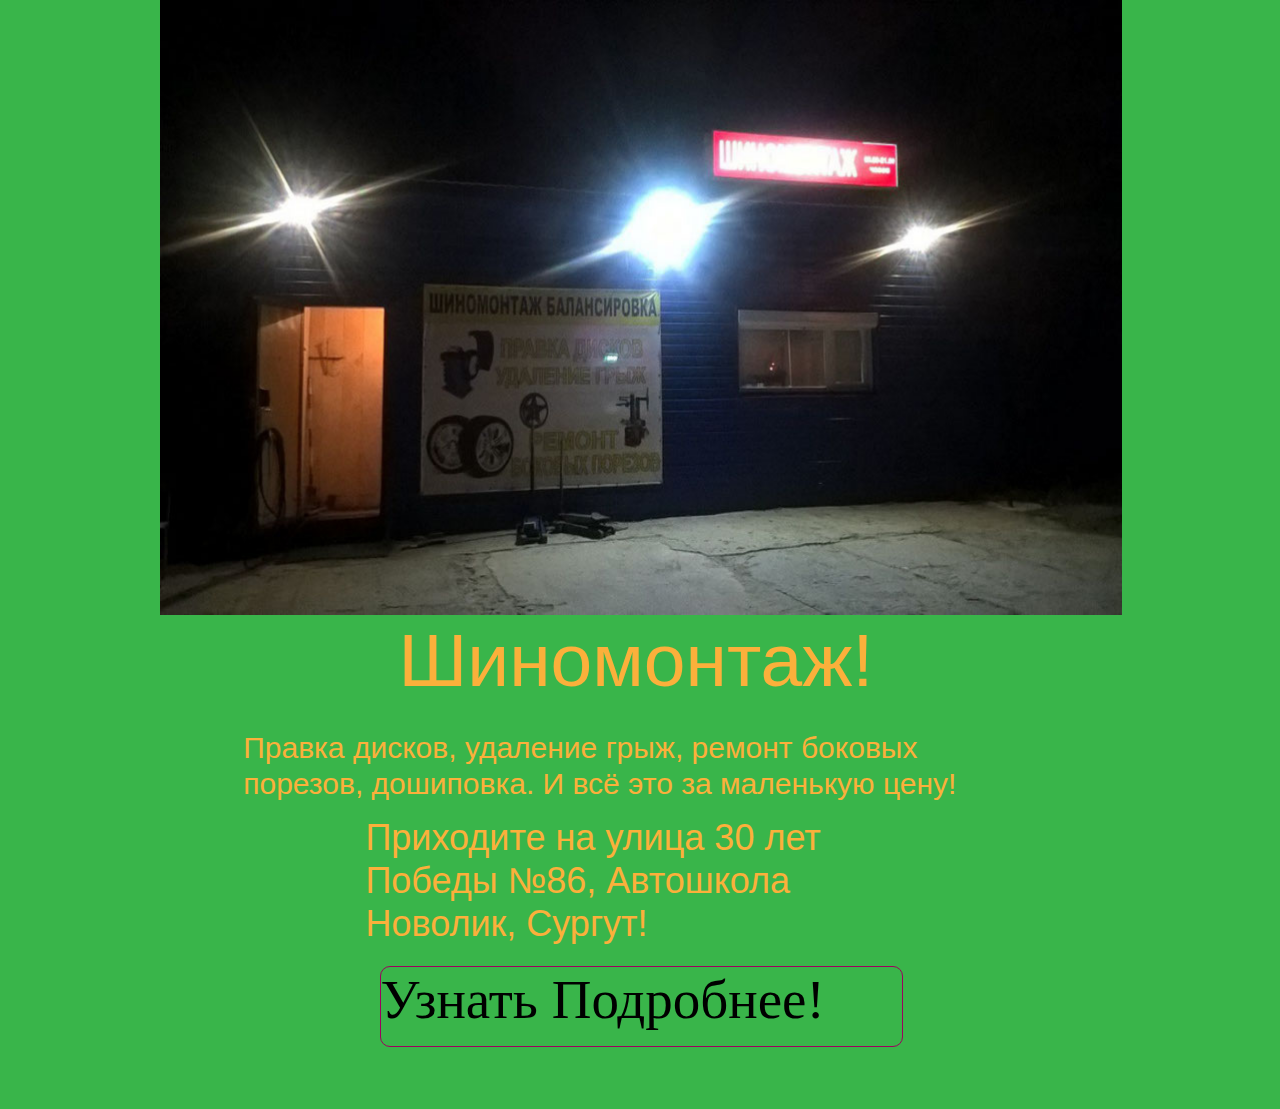
<file: index.html>
<!DOCTYPE html>
<html class="nojs html css_verticalspacer" lang="ru-RU">
 <head>

  <meta http-equiv="Content-type" content="text/html;charset=UTF-8"/>
  <meta name="generator" content="2018.1.0.386"/>
  <meta name="viewport" content="width=device-width, initial-scale=1.0"/>
  
  <script type="text/javascript">
   // Update the 'nojs'/'js' class on the html node
document.documentElement.className = document.documentElement.className.replace(/\bnojs\b/g, 'js');

// Check that all required assets are uploaded and up-to-date
if(typeof Muse == "undefined") window.Muse = {}; window.Muse.assets = {"required":["museutils.js", "museconfig.js", "jquery.watch.js", "require.js", "index.css"], "outOfDate":[]};
</script>
  
  <title>Главная, Шиномонтаж!</title>
  <!-- CSS -->
  <link rel="stylesheet" type="text/css" href="css/site_global.css?crc=444006867"/>
  <link rel="stylesheet" type="text/css" href="css/index.css?crc=3987771820" id="pagesheet"/>
   </head>
 <body>

  <div class="clearfix borderbox" id="page"><!-- column -->
   <div class="clip_frame colelem" id="u134"><!-- image -->
    <img class="block" id="u134_img" src="images/0v2njmj0s7o-crop-u134.jpg?crc=3929981088" alt="" data-heightwidthratio="0.6395833333333333" data-image-width="960" data-image-height="614"/>
   </div>
   <div class="clearfix colelem" id="u144-4"><!-- content -->
    <p>Шиномонтаж!</p>
   </div>
   <div class="clearfix colelem" id="u147-4"><!-- content -->
    <p>Правка дисков, удаление грыж, ремонт боковых порезов, дошиповка. И всё это за маленькую цену!</p>
   </div>
   <div class="transition clearfix colelem" id="u150-4"><!-- content -->
    <p>Приходите на улица 30 лет Победы №86, Автошкола Новолик, Сургут!</p>
   </div>
   <a class="nonblock nontext transition rounded-corners clearfix colelem" id="u222-4" href="podrobnee.html"><!-- content --><p><span id="u222">Узнать Подробнее!</span></p></a>
   <div class="verticalspacer" data-offset-top="1046" data-content-above-spacer="1045" data-content-below-spacer="61" data-sizePolicy="fixed" data-pintopage="page_fixedLeft"></div>
  </div>
  <!-- Other scripts -->
  <script type="text/javascript">
   // Decide whether to suppress missing file error or not based on preference setting
var suppressMissingFileError = false
</script>
  <script type="text/javascript">
   window.Muse.assets.check=function(c){if(!window.Muse.assets.checked){window.Muse.assets.checked=!0;var b={},d=function(a,b){if(window.getComputedStyle){var c=window.getComputedStyle(a,null);return c&&c.getPropertyValue(b)||c&&c[b]||""}if(document.documentElement.currentStyle)return(c=a.currentStyle)&&c[b]||a.style&&a.style[b]||"";return""},a=function(a){if(a.match(/^rgb/))return a=a.replace(/\s+/g,"").match(/([\d\,]+)/gi)[0].split(","),(parseInt(a[0])<<16)+(parseInt(a[1])<<8)+parseInt(a[2]);if(a.match(/^\#/))return parseInt(a.substr(1),
16);return 0},f=function(f){for(var g=document.getElementsByTagName("link"),j=0;j<g.length;j++)if("text/css"==g[j].type){var l=(g[j].href||"").match(/\/?css\/([\w\-]+\.css)\?crc=(\d+)/);if(!l||!l[1]||!l[2])break;b[l[1]]=l[2]}g=document.createElement("div");g.className="version";g.style.cssText="display:none; width:1px; height:1px;";document.getElementsByTagName("body")[0].appendChild(g);for(j=0;j<Muse.assets.required.length;){var l=Muse.assets.required[j],k=l.match(/([\w\-\.]+)\.(\w+)$/),i=k&&k[1]?
k[1]:null,k=k&&k[2]?k[2]:null;switch(k.toLowerCase()){case "css":i=i.replace(/\W/gi,"_").replace(/^([^a-z])/gi,"_$1");g.className+=" "+i;i=a(d(g,"color"));k=a(d(g,"backgroundColor"));i!=0||k!=0?(Muse.assets.required.splice(j,1),"undefined"!=typeof b[l]&&(i!=b[l]>>>24||k!=(b[l]&16777215))&&Muse.assets.outOfDate.push(l)):j++;g.className="version";break;case "js":j++;break;default:throw Error("Unsupported file type: "+k);}}c?c().jquery!="1.8.3"&&Muse.assets.outOfDate.push("jquery-1.8.3.min.js"):Muse.assets.required.push("jquery-1.8.3.min.js");
g.parentNode.removeChild(g);if(Muse.assets.outOfDate.length||Muse.assets.required.length)g="Некоторые файлы на сервере могут отсутствовать или быть некорректными. Очистите кэш-память браузера и повторите попытку. Если проблему не удается устранить, свяжитесь с разработчиками сайта.",f&&Muse.assets.outOfDate.length&&(g+="\nOut of date: "+Muse.assets.outOfDate.join(",")),f&&Muse.assets.required.length&&(g+="\nMissing: "+Muse.assets.required.join(",")),suppressMissingFileError?(g+="\nUse SuppressMissingFileError key in AppPrefs.xml to show missing file error pop up.",console.log(g)):alert(g)};location&&location.search&&location.search.match&&location.search.match(/muse_debug/gi)?
setTimeout(function(){f(!0)},5E3):f()}};
var muse_init=function(){require.config({baseUrl:""});require(["jquery","museutils","whatinput","jquery.watch"],function(c){var $ = c;$(document).ready(function(){try{
window.Muse.assets.check($);/* body */
Muse.Utils.transformMarkupToFixBrowserProblemsPreInit();/* body */
Muse.Utils.prepHyperlinks(true);/* body */
Muse.Utils.makeButtonsVisibleAfterSettingMinWidth();/* body */
Muse.Utils.fullPage('#page');/* 100% height page */
Muse.Utils.showWidgetsWhenReady();/* body */
Muse.Utils.transformMarkupToFixBrowserProblems();/* body */
}catch(b){if(b&&"function"==typeof b.notify?b.notify():Muse.Assert.fail("Error calling selector function: "+b),false)throw b;}})})};

</script>
  <!-- RequireJS script -->
  <script src="scripts/require.js?crc=7928878" type="text/javascript" async data-main="scripts/museconfig.js?crc=310584261" onload="if (requirejs) requirejs.onError = function(requireType, requireModule) { if (requireType && requireType.toString && requireType.toString().indexOf && 0 <= requireType.toString().indexOf('#scripterror')) window.Muse.assets.check(); }" onerror="window.Muse.assets.check();"></script>
   </body>
</html>
</file>
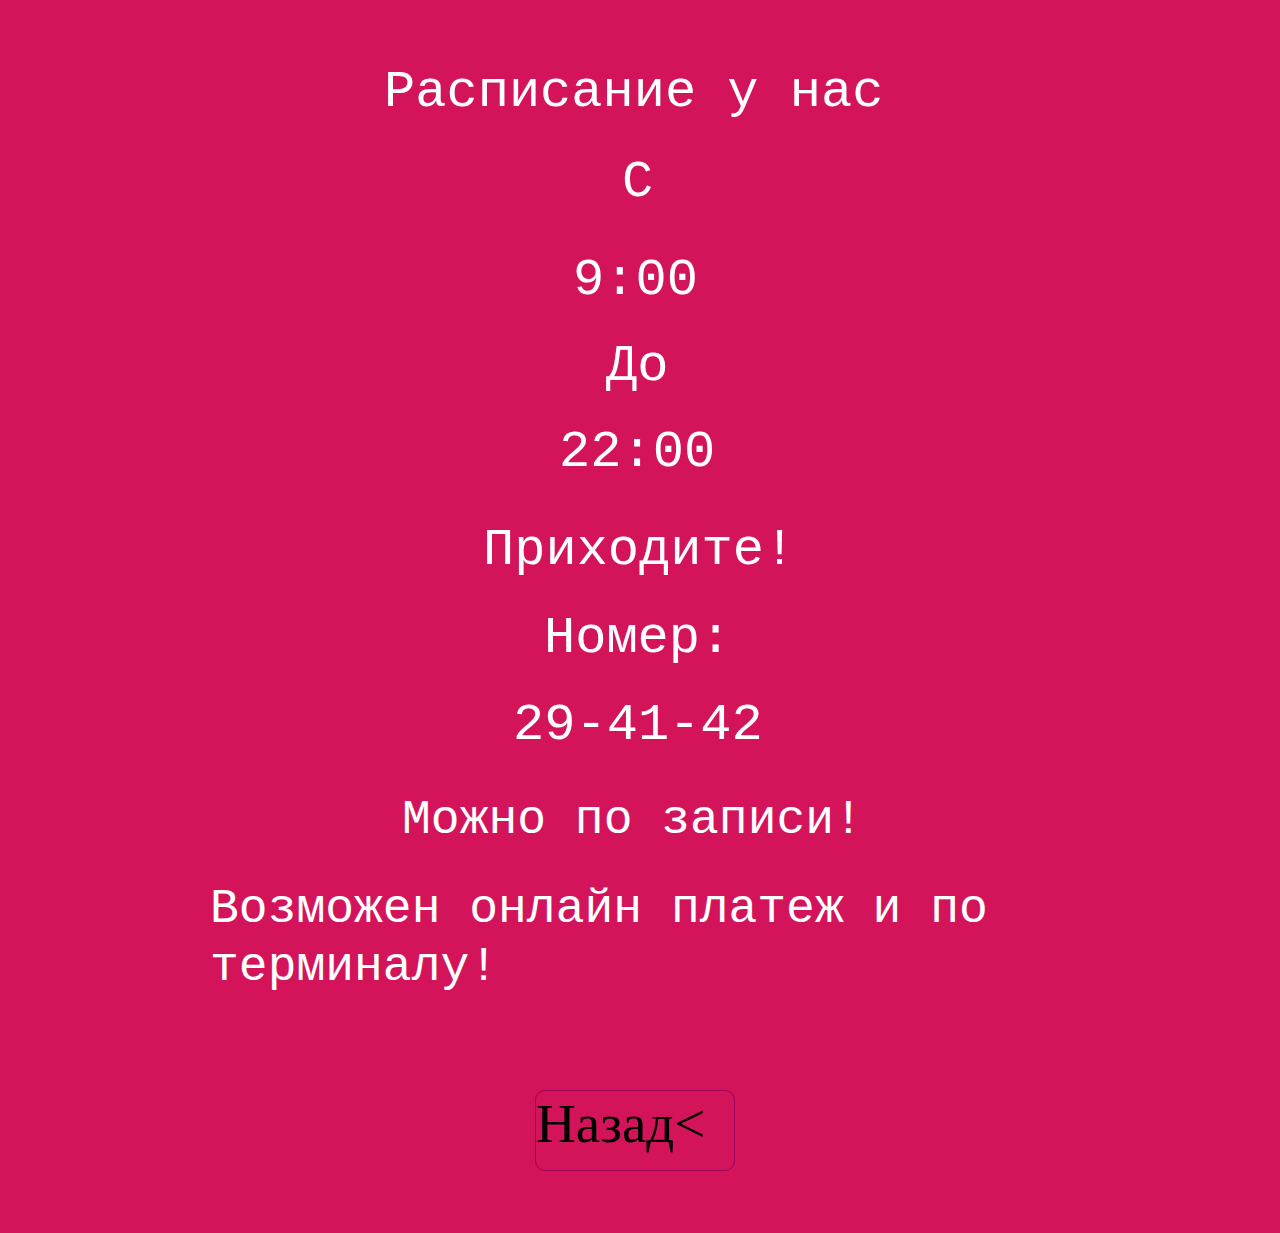
<file: podrobnee.html>
<!DOCTYPE html>
<html class="nojs html css_verticalspacer" lang="ru-RU">
 <head>

  <meta http-equiv="Content-type" content="text/html;charset=UTF-8"/>
  <meta name="generator" content="2018.1.0.386"/>
  <meta name="viewport" content="width=device-width, initial-scale=1.0"/>
  
  <script type="text/javascript">
   // Update the 'nojs'/'js' class on the html node
document.documentElement.className = document.documentElement.className.replace(/\bnojs\b/g, 'js');

// Check that all required assets are uploaded and up-to-date
if(typeof Muse == "undefined") window.Muse = {}; window.Muse.assets = {"required":["museutils.js", "museconfig.js", "jquery.watch.js", "require.js", "podrobnee.css"], "outOfDate":[]};
</script>
  
  <title>Подробнее</title>
  <!-- CSS -->
  <link rel="stylesheet" type="text/css" href="css/site_global.css?crc=444006867"/>
  <link rel="stylesheet" type="text/css" href="css/podrobnee.css?crc=319386644" id="pagesheet"/>
   </head>
 <body>

  <div class="clearfix borderbox" id="page"><!-- column -->
   <div class="clearfix colelem" id="u188-4"><!-- content -->
    <p><span id="u188">Расписание у нас</span></p>
   </div>
   <div class="clearfix colelem" id="u201-4"><!-- content -->
    <p><span id="u201">С</span></p>
   </div>
   <div class="clearfix colelem" id="u204-4"><!-- content -->
    <p><span id="u204">9:00</span></p>
   </div>
   <div class="clearfix colelem" id="u207-4"><!-- content -->
    <p><span id="u207">До</span></p>
   </div>
   <div class="clearfix colelem" id="u213-4"><!-- content -->
    <p><span id="u213">22:00</span></p>
   </div>
   <div class="clearfix colelem" id="u219-4"><!-- content -->
    <p><span id="u219">Приходите!</span></p>
   </div>
   <div class="clearfix colelem" id="u235-4"><!-- content -->
    <p><span id="u235">Номер:</span></p>
   </div>
   <div class="clearfix colelem" id="u238-4"><!-- content -->
    <p><span id="u238">29-41-42</span></p>
   </div>
   <div class="clearfix colelem" id="u241-4"><!-- content -->
    <p><span id="u241">Можно по записи!</span></p>
   </div>
   <div class="clearfix colelem" id="u244-4"><!-- content -->
    <p><span id="u244">Возможен онлайн платеж и по терминалу!</span></p>
   </div>
   <a class="nonblock nontext transition rounded-corners clearfix colelem" id="u229-4" href="index.html"><!-- content --><p><span id="u229">Назад&lt;</span></p></a>
   <div class="verticalspacer" data-offset-top="1171" data-content-above-spacer="1171" data-content-below-spacer="61" data-sizePolicy="fixed" data-pintopage="page_fixedLeft"></div>
  </div>
  <!-- Other scripts -->
  <script type="text/javascript">
   // Decide whether to suppress missing file error or not based on preference setting
var suppressMissingFileError = false
</script>
  <script type="text/javascript">
   window.Muse.assets.check=function(c){if(!window.Muse.assets.checked){window.Muse.assets.checked=!0;var b={},d=function(a,b){if(window.getComputedStyle){var c=window.getComputedStyle(a,null);return c&&c.getPropertyValue(b)||c&&c[b]||""}if(document.documentElement.currentStyle)return(c=a.currentStyle)&&c[b]||a.style&&a.style[b]||"";return""},a=function(a){if(a.match(/^rgb/))return a=a.replace(/\s+/g,"").match(/([\d\,]+)/gi)[0].split(","),(parseInt(a[0])<<16)+(parseInt(a[1])<<8)+parseInt(a[2]);if(a.match(/^\#/))return parseInt(a.substr(1),
16);return 0},f=function(f){for(var g=document.getElementsByTagName("link"),j=0;j<g.length;j++)if("text/css"==g[j].type){var l=(g[j].href||"").match(/\/?css\/([\w\-]+\.css)\?crc=(\d+)/);if(!l||!l[1]||!l[2])break;b[l[1]]=l[2]}g=document.createElement("div");g.className="version";g.style.cssText="display:none; width:1px; height:1px;";document.getElementsByTagName("body")[0].appendChild(g);for(j=0;j<Muse.assets.required.length;){var l=Muse.assets.required[j],k=l.match(/([\w\-\.]+)\.(\w+)$/),i=k&&k[1]?
k[1]:null,k=k&&k[2]?k[2]:null;switch(k.toLowerCase()){case "css":i=i.replace(/\W/gi,"_").replace(/^([^a-z])/gi,"_$1");g.className+=" "+i;i=a(d(g,"color"));k=a(d(g,"backgroundColor"));i!=0||k!=0?(Muse.assets.required.splice(j,1),"undefined"!=typeof b[l]&&(i!=b[l]>>>24||k!=(b[l]&16777215))&&Muse.assets.outOfDate.push(l)):j++;g.className="version";break;case "js":j++;break;default:throw Error("Unsupported file type: "+k);}}c?c().jquery!="1.8.3"&&Muse.assets.outOfDate.push("jquery-1.8.3.min.js"):Muse.assets.required.push("jquery-1.8.3.min.js");
g.parentNode.removeChild(g);if(Muse.assets.outOfDate.length||Muse.assets.required.length)g="Некоторые файлы на сервере могут отсутствовать или быть некорректными. Очистите кэш-память браузера и повторите попытку. Если проблему не удается устранить, свяжитесь с разработчиками сайта.",f&&Muse.assets.outOfDate.length&&(g+="\nOut of date: "+Muse.assets.outOfDate.join(",")),f&&Muse.assets.required.length&&(g+="\nMissing: "+Muse.assets.required.join(",")),suppressMissingFileError?(g+="\nUse SuppressMissingFileError key in AppPrefs.xml to show missing file error pop up.",console.log(g)):alert(g)};location&&location.search&&location.search.match&&location.search.match(/muse_debug/gi)?
setTimeout(function(){f(!0)},5E3):f()}};
var muse_init=function(){require.config({baseUrl:""});require(["jquery","museutils","whatinput","jquery.watch"],function(c){var $ = c;$(document).ready(function(){try{
window.Muse.assets.check($);/* body */
Muse.Utils.transformMarkupToFixBrowserProblemsPreInit();/* body */
Muse.Utils.prepHyperlinks(true);/* body */
Muse.Utils.makeButtonsVisibleAfterSettingMinWidth();/* body */
Muse.Utils.fullPage('#page');/* 100% height page */
Muse.Utils.showWidgetsWhenReady();/* body */
Muse.Utils.transformMarkupToFixBrowserProblems();/* body */
}catch(b){if(b&&"function"==typeof b.notify?b.notify():Muse.Assert.fail("Error calling selector function: "+b),false)throw b;}})})};

</script>
  <!-- RequireJS script -->
  <script src="scripts/require.js?crc=7928878" type="text/javascript" async data-main="scripts/museconfig.js?crc=310584261" onload="if (requirejs) requirejs.onError = function(requireType, requireModule) { if (requireType && requireType.toString && requireType.toString().indexOf && 0 <= requireType.toString().indexOf('#scripterror')) window.Muse.assets.check(); }" onerror="window.Muse.assets.check();"></script>
   </body>
</html>
</file>
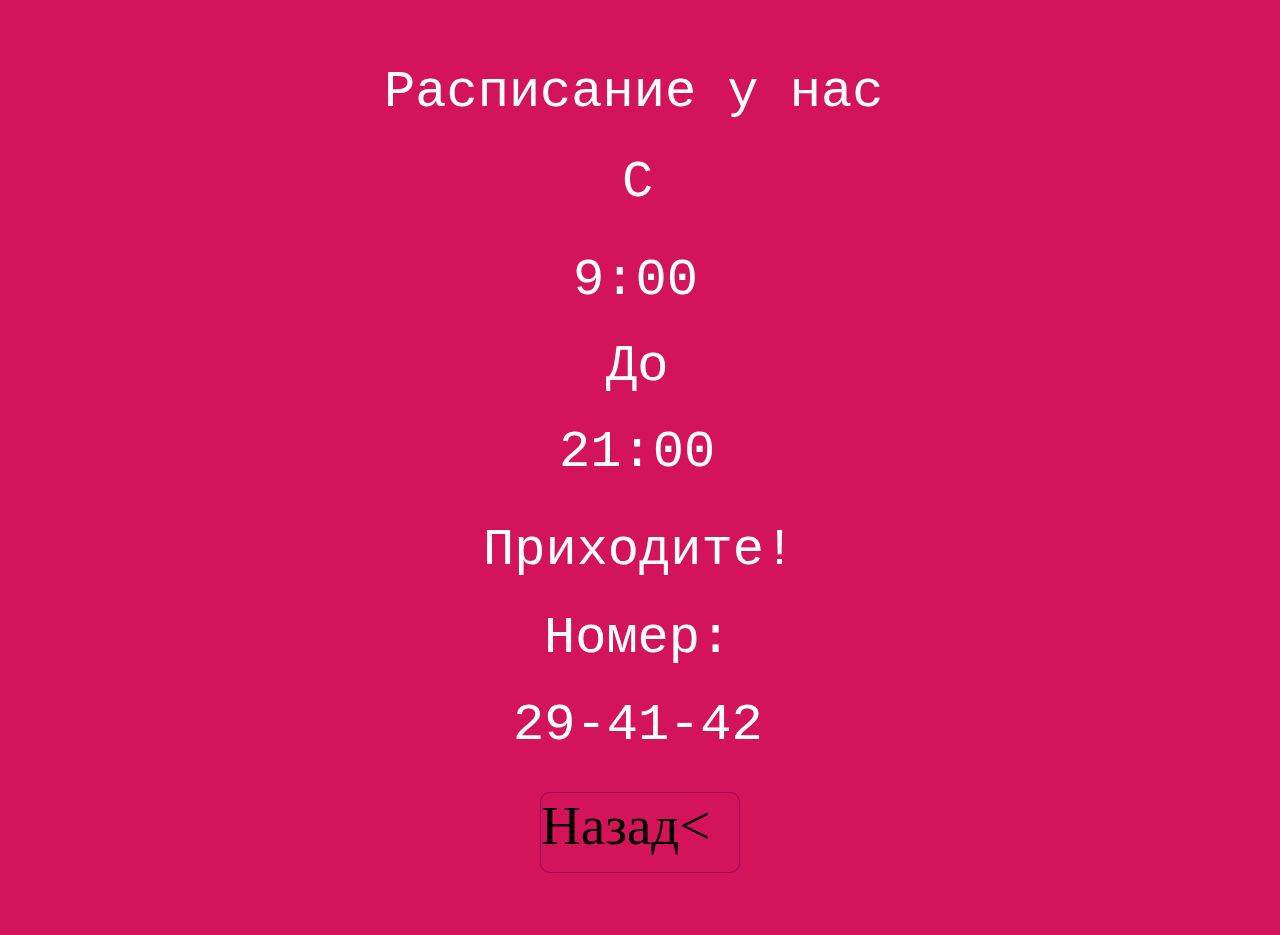
<file: подробнее.html>
<!DOCTYPE html>
<html class="nojs html css_verticalspacer" lang="ru-RU">
 <head>

  <meta http-equiv="Content-type" content="text/html;charset=UTF-8"/>
  <meta name="generator" content="2018.1.0.386"/>
  <meta name="viewport" content="width=device-width, initial-scale=1.0"/>
  
  <script type="text/javascript">
   // Update the 'nojs'/'js' class on the html node
document.documentElement.className = document.documentElement.className.replace(/\bnojs\b/g, 'js');

// Check that all required assets are uploaded and up-to-date
if(typeof Muse == "undefined") window.Muse = {}; window.Muse.assets = {"required":["museutils.js", "museconfig.js", "jquery.watch.js", "require.js", "_________.css"], "outOfDate":[]};
</script>
  
  <title>Подробнее</title>
  <!-- CSS -->
  <link rel="stylesheet" type="text/css" href="css/site_global.css?crc=444006867"/>
  <link rel="stylesheet" type="text/css" href="css/_________.css?crc=3868899614" id="pagesheet"/>
   </head>
 <body>

  <div class="clearfix borderbox" id="page"><!-- column -->
   <div class="clearfix colelem" id="u188-4"><!-- content -->
    <p><span id="u188">Расписание у нас</span></p>
   </div>
   <div class="clearfix colelem" id="u201-4"><!-- content -->
    <p><span id="u201">С</span></p>
   </div>
   <div class="clearfix colelem" id="u204-4"><!-- content -->
    <p><span id="u204">9:00</span></p>
   </div>
   <div class="clearfix colelem" id="u207-4"><!-- content -->
    <p><span id="u207">До</span></p>
   </div>
   <div class="clearfix colelem" id="u213-4"><!-- content -->
    <p><span id="u213">21:00</span></p>
   </div>
   <div class="clearfix colelem" id="u219-4"><!-- content -->
    <p><span id="u219">Приходите!</span></p>
   </div>
   <div class="clearfix colelem" id="u235-4"><!-- content -->
    <p><span id="u235">Номер:</span></p>
   </div>
   <div class="clearfix colelem" id="u238-4"><!-- content -->
    <p><span id="u238">29-41-42</span></p>
   </div>
   <a class="nonblock nontext transition rounded-corners clearfix colelem" id="u229-4" href="index.html"><!-- content --><p><span id="u229">Назад&lt;</span></p></a>
   <div class="verticalspacer" data-offset-top="873" data-content-above-spacer="872" data-content-below-spacer="61" data-sizePolicy="fixed" data-pintopage="page_fixedLeft"></div>
  </div>
  <!-- Other scripts -->
  <script type="text/javascript">
   // Decide whether to suppress missing file error or not based on preference setting
var suppressMissingFileError = false
</script>
  <script type="text/javascript">
   window.Muse.assets.check=function(c){if(!window.Muse.assets.checked){window.Muse.assets.checked=!0;var b={},d=function(a,b){if(window.getComputedStyle){var c=window.getComputedStyle(a,null);return c&&c.getPropertyValue(b)||c&&c[b]||""}if(document.documentElement.currentStyle)return(c=a.currentStyle)&&c[b]||a.style&&a.style[b]||"";return""},a=function(a){if(a.match(/^rgb/))return a=a.replace(/\s+/g,"").match(/([\d\,]+)/gi)[0].split(","),(parseInt(a[0])<<16)+(parseInt(a[1])<<8)+parseInt(a[2]);if(a.match(/^\#/))return parseInt(a.substr(1),
16);return 0},f=function(f){for(var g=document.getElementsByTagName("link"),j=0;j<g.length;j++)if("text/css"==g[j].type){var l=(g[j].href||"").match(/\/?css\/([\w\-]+\.css)\?crc=(\d+)/);if(!l||!l[1]||!l[2])break;b[l[1]]=l[2]}g=document.createElement("div");g.className="version";g.style.cssText="display:none; width:1px; height:1px;";document.getElementsByTagName("body")[0].appendChild(g);for(j=0;j<Muse.assets.required.length;){var l=Muse.assets.required[j],k=l.match(/([\w\-\.]+)\.(\w+)$/),i=k&&k[1]?
k[1]:null,k=k&&k[2]?k[2]:null;switch(k.toLowerCase()){case "css":i=i.replace(/\W/gi,"_").replace(/^([^a-z])/gi,"_$1");g.className+=" "+i;i=a(d(g,"color"));k=a(d(g,"backgroundColor"));i!=0||k!=0?(Muse.assets.required.splice(j,1),"undefined"!=typeof b[l]&&(i!=b[l]>>>24||k!=(b[l]&16777215))&&Muse.assets.outOfDate.push(l)):j++;g.className="version";break;case "js":j++;break;default:throw Error("Unsupported file type: "+k);}}c?c().jquery!="1.8.3"&&Muse.assets.outOfDate.push("jquery-1.8.3.min.js"):Muse.assets.required.push("jquery-1.8.3.min.js");
g.parentNode.removeChild(g);if(Muse.assets.outOfDate.length||Muse.assets.required.length)g="Некоторые файлы на сервере могут отсутствовать или быть некорректными. Очистите кэш-память браузера и повторите попытку. Если проблему не удается устранить, свяжитесь с разработчиками сайта.",f&&Muse.assets.outOfDate.length&&(g+="\nOut of date: "+Muse.assets.outOfDate.join(",")),f&&Muse.assets.required.length&&(g+="\nMissing: "+Muse.assets.required.join(",")),suppressMissingFileError?(g+="\nUse SuppressMissingFileError key in AppPrefs.xml to show missing file error pop up.",console.log(g)):alert(g)};location&&location.search&&location.search.match&&location.search.match(/muse_debug/gi)?
setTimeout(function(){f(!0)},5E3):f()}};
var muse_init=function(){require.config({baseUrl:""});require(["jquery","museutils","whatinput","jquery.watch"],function(c){var $ = c;$(document).ready(function(){try{
window.Muse.assets.check($);/* body */
Muse.Utils.transformMarkupToFixBrowserProblemsPreInit();/* body */
Muse.Utils.prepHyperlinks(true);/* body */
Muse.Utils.makeButtonsVisibleAfterSettingMinWidth();/* body */
Muse.Utils.fullPage('#page');/* 100% height page */
Muse.Utils.showWidgetsWhenReady();/* body */
Muse.Utils.transformMarkupToFixBrowserProblems();/* body */
}catch(b){if(b&&"function"==typeof b.notify?b.notify():Muse.Assert.fail("Error calling selector function: "+b),false)throw b;}})})};

</script>
  <!-- RequireJS script -->
  <script src="scripts/require.js?crc=7928878" type="text/javascript" async data-main="scripts/museconfig.js?crc=310584261" onload="if (requirejs) requirejs.onError = function(requireType, requireModule) { if (requireType && requireType.toString && requireType.toString().indexOf && 0 <= requireType.toString().indexOf('#scripterror')) window.Muse.assets.check(); }" onerror="window.Muse.assets.check();"></script>
   </body>
</html>
</file>
<file: css/site_global.css>
html{min-height:100%;min-width:100%;-ms-text-size-adjust:none;}body,div,dl,dt,dd,ul,ol,li,nav,h1,h2,h3,h4,h5,h6,pre,code,form,fieldset,legend,input,button,textarea,p,blockquote,th,td,a{margin:0px;padding:0px;border-width:0px;border-style:solid;border-color:transparent;-webkit-transform-origin:left top;-ms-transform-origin:left top;-o-transform-origin:left top;transform-origin:left top;background-repeat:no-repeat;}button.submit-btn{-moz-box-sizing:content-box;-webkit-box-sizing:content-box;box-sizing:content-box;}.transition{-webkit-transition-property:background-image,background-position,background-color,border-color,border-radius,color,font-size,font-style,font-weight,letter-spacing,line-height,text-align,box-shadow,text-shadow,opacity;transition-property:background-image,background-position,background-color,border-color,border-radius,color,font-size,font-style,font-weight,letter-spacing,line-height,text-align,box-shadow,text-shadow,opacity;}.transition *{-webkit-transition:inherit;transition:inherit;}table{border-collapse:collapse;border-spacing:0px;}fieldset,img{border:0px;border-style:solid;-webkit-transform-origin:left top;-ms-transform-origin:left top;-o-transform-origin:left top;transform-origin:left top;}address,caption,cite,code,dfn,em,strong,th,var,optgroup{font-style:inherit;font-weight:inherit;}del,ins{text-decoration:none;}li{list-style:none;}caption,th{text-align:left;}h1,h2,h3,h4,h5,h6{font-size:100%;font-weight:inherit;}input,button,textarea,select,optgroup,option{font-family:inherit;font-size:inherit;font-style:inherit;font-weight:inherit;}.form-grp input,.form-grp textarea{-webkit-appearance:none;-webkit-border-radius:0;}body{font-family:Arial, Helvetica Neue, Helvetica, sans-serif;text-align:left;font-size:14px;line-height:17px;word-wrap:break-word;text-rendering:optimizeLegibility;-moz-font-feature-settings:'liga';-ms-font-feature-settings:'liga';-webkit-font-feature-settings:'liga';font-feature-settings:'liga';}a:link{color:#0000FF;text-decoration:underline;}a:visited{color:#800080;text-decoration:underline;}a:hover{color:#0000FF;text-decoration:underline;}a:active{color:#EE0000;text-decoration:underline;}a.nontext{color:black;text-decoration:none;font-style:normal;font-weight:normal;}.normal_text{color:#000000;direction:ltr;font-family:Arial, Helvetica Neue, Helvetica, sans-serif;font-size:14px;font-style:normal;font-weight:normal;letter-spacing:0px;line-height:17px;text-align:left;text-decoration:none;text-indent:0px;text-transform:none;vertical-align:0px;padding:0px;}.list0 li:before{position:absolute;right:100%;letter-spacing:0px;text-decoration:none;font-weight:normal;font-style:normal;}.rtl-list li:before{right:auto;left:100%;}.nls-None > li:before,.nls-None .list3 > li:before,.nls-None .list6 > li:before{margin-right:6px;content:'•';}.nls-None .list1 > li:before,.nls-None .list4 > li:before,.nls-None .list7 > li:before{margin-right:6px;content:'○';}.nls-None,.nls-None .list1,.nls-None .list2,.nls-None .list3,.nls-None .list4,.nls-None .list5,.nls-None .list6,.nls-None .list7,.nls-None .list8{padding-left:34px;}.nls-None.rtl-list,.nls-None .list1.rtl-list,.nls-None .list2.rtl-list,.nls-None .list3.rtl-list,.nls-None .list4.rtl-list,.nls-None .list5.rtl-list,.nls-None .list6.rtl-list,.nls-None .list7.rtl-list,.nls-None .list8.rtl-list{padding-left:0px;padding-right:34px;}.nls-None .list2 > li:before,.nls-None .list5 > li:before,.nls-None .list8 > li:before{margin-right:6px;content:'-';}.nls-None.rtl-list > li:before,.nls-None .list1.rtl-list > li:before,.nls-None .list2.rtl-list > li:before,.nls-None .list3.rtl-list > li:before,.nls-None .list4.rtl-list > li:before,.nls-None .list5.rtl-list > li:before,.nls-None .list6.rtl-list > li:before,.nls-None .list7.rtl-list > li:before,.nls-None .list8.rtl-list > li:before{margin-right:0px;margin-left:6px;}.TabbedPanelsTab{white-space:nowrap;}.MenuBar .MenuBarView,.MenuBar .SubMenuView{display:block;list-style:none;}.MenuBar .SubMenu{display:none;position:absolute;}.NoWrap{white-space:nowrap;word-wrap:normal;}.rootelem{margin-left:auto;margin-right:auto;}.colelem{display:inline;float:left;clear:both;}.clearfix:after{content:"\0020";visibility:hidden;display:block;height:0px;clear:both;}*:first-child+html .clearfix{zoom:1;}.clip_frame{overflow:hidden;}.popup_anchor{position:relative;width:0px;height:0px;}.allow_click_through *{pointer-events:auto;}.popup_element{z-index:100000;}.svg{display:block;vertical-align:top;}span.wrap{content:'';clear:left;display:block;}span.actAsInlineDiv{display:inline-block;}.position_content,.excludeFromNormalFlow{float:left;}.preload_images{position:absolute;overflow:hidden;left:-9999px;top:-9999px;height:1px;width:1px;}.preload{height:1px;width:1px;}.animateStates{-webkit-transition:0.3s ease-in-out;-moz-transition:0.3s ease-in-out;-o-transition:0.3s ease-in-out;transition:0.3s ease-in-out;}[data-whatinput="mouse"] *:focus,[data-whatinput="touch"] *:focus,input:focus,textarea:focus{outline:none;}textarea{resize:none;overflow:auto;}.allow_click_through,.fld-prompt{pointer-events:none;}.wrapped-input{position:absolute;top:0px;left:0px;background:transparent;border:none;}.submit-btn{z-index:50000;cursor:pointer;}.anchor_item{width:22px;height:18px;}.MenuBar .SubMenuVisible,.MenuBarVertical .SubMenuVisible,.MenuBar .SubMenu .SubMenuVisible,.popup_element.Active,span.actAsPara,.actAsDiv,a.nonblock.nontext,img.block{display:block;}.widget_invisible,.js .invi,.js .mse_pre_init{visibility:hidden;}.ose_ei{visibility:hidden;z-index:0;}.no_vert_scroll{overflow-y:hidden;}.always_vert_scroll{overflow-y:scroll;}.always_horz_scroll{overflow-x:scroll;}.fullscreen{overflow:hidden;left:0px;top:0px;position:fixed;height:100%;width:100%;-moz-box-sizing:border-box;-webkit-box-sizing:border-box;-ms-box-sizing:border-box;box-sizing:border-box;}.fullwidth{position:absolute;}.borderbox{-moz-box-sizing:border-box;-webkit-box-sizing:border-box;-ms-box-sizing:border-box;box-sizing:border-box;}.scroll_wrapper{position:absolute;overflow:auto;left:0px;right:0px;top:0px;bottom:0px;padding-top:0px;padding-bottom:0px;margin-top:0px;margin-bottom:0px;}.browser_width > *{position:absolute;left:0px;right:0px;}.grpelem,.accordion_wrapper{display:inline;float:left;}.fld-checkbox input[type=checkbox],.fld-radiobutton input[type=radio]{position:absolute;overflow:hidden;clip:rect(0px, 0px, 0px, 0px);height:1px;width:1px;margin:-1px;padding:0px;border:0px;}.fld-checkbox input[type=checkbox] + label,.fld-radiobutton input[type=radio] + label{display:inline-block;background-repeat:no-repeat;cursor:pointer;float:left;width:100%;height:100%;}.pointer_cursor,.fld-recaptcha-mode,.fld-recaptcha-refresh,.fld-recaptcha-help{cursor:pointer;}p,h1,h2,h3,h4,h5,h6,ol,ul,span.actAsPara{max-height:1000000px;}.superscript{vertical-align:super;font-size:66%;line-height:0px;}.subscript{vertical-align:sub;font-size:66%;line-height:0px;}.horizontalSlideShow{-ms-touch-action:pan-y;touch-action:pan-y;}.verticalSlideShow{-ms-touch-action:pan-x;touch-action:pan-x;}.colelem100,.verticalspacer{clear:both;}.list0 li,.MenuBar .MenuItemContainer,.SlideShowContentPanel .fullscreen img,.css_verticalspacer .verticalspacer{position:relative;}.popup_element.Inactive,.js .disn,.js .an_invi,.hidden,.breakpoint{display:none;}#muse_css_mq{position:absolute;display:none;background-color:#FFFFFE;}.fluid_height_spacer{width:0.01px;}.muse_check_css{display:none;position:fixed;}@media screen and (-webkit-min-device-pixel-ratio:0){body{text-rendering:auto;}}
</file>
<file: css/index.css>
.version.index{color:#0000ED;background-color:#B091AC;}#muse_css_mq{background-color:#FFFFFF;}#page{z-index:1;min-height:1026px;background-image:none;border-width:0px;border-color:transparent;background-color:transparent;padding-bottom:62px;width:100%;max-width:960px;margin-left:auto;margin-right:auto;}#u134{z-index:2;background-color:transparent;position:relative;width:100.21%;}#u134_img{width:100%;}#u144-4{z-index:4;min-height:67px;background-color:transparent;font-size:75px;color:#FBB03B;line-height:90px;position:relative;width:50.53%;margin-left:24.85%;}#u147-4{z-index:8;min-height:65px;background-color:transparent;font-size:30px;color:#FBB03B;line-height:36px;margin-top:25px;position:relative;width:82.99%;margin-left:8.67%;}#u150-4{z-index:12;min-height:59px;-webkit-transition-duration:1s;-webkit-transition-delay:0s;-webkit-transition-timing-function:ease-in;transition-duration:1s;transition-delay:0s;transition-timing-function:ease-in;background-image:url("../images/blank.gif?crc=4208392903");background-color:transparent;font-size:36px;color:#FBB03B;line-height:43px;margin-top:14px;position:relative;width:57.52%;margin-left:21.4%;}#u150-4:hover{padding-top:0px;padding-bottom:0px;min-height:59px;width:57.52%;margin:14px 0px 0px 21.39874739039666%;}#u150-4:hover p{color:#FCEE21;visibility:inherit;}#u222-4{z-index:16;min-height:79px;-webkit-transition-duration:1s;-webkit-transition-delay:0s;-webkit-transition-timing-function:ease-in;transition-duration:1s;transition-delay:0s;transition-timing-function:ease-in;background-image:url("../images/blank.gif?crc=4208392903");border-style:solid;border-width:1px;border-color:#9E005D;background-color:transparent;border-radius:10px;font-size:55px;line-height:66px;font-family:Georgia, Palatino, Palatino Linotype, Times, Times New Roman, serif;margin-top:21px;position:relative;width:54.28%;margin-left:22.87%;}#u222-4:hover{-webkit-transition-duration:1s;-webkit-transition-delay:0s;-webkit-transition-timing-function:ease-in;transition-duration:1s;transition-delay:0s;transition-timing-function:ease-in;background-color:#9E005D;opacity:1;-ms-filter:"progid:DXImageTransform.Microsoft.Alpha(Opacity=100)";filter:alpha(opacity=100);padding-top:0px;padding-bottom:0px;min-height:79px;width:54.28%;margin:21px 0px 0px 22.860125260960334%;}#u222-4:active{background-color:#9E005D;opacity:0.71;-ms-filter:"progid:DXImageTransform.Microsoft.Alpha(Opacity=71)";filter:alpha(opacity=71);padding-top:0px;padding-bottom:0px;min-height:79px;width:54.28%;margin:21px 0px 0px 22.860125260960334%;}#u222{font-size:55px;}.css_verticalspacer .verticalspacer{height:calc(100vh - 1106px);}.html{background-color:#39B54A;}body{position:relative;min-width:320px;}
</file>
<file: css/podrobnee.css>
.version.podrobnee{color:#000013;background-color:#097414;}#muse_css_mq{background-color:#FFFFFF;}#page{z-index:1;min-height:459.6999999999998px;background-image:none;border-width:0px;border-color:#000000;background-color:transparent;padding-top:62px;padding-bottom:62.30000000000018px;width:100%;max-width:960px;margin-left:auto;margin-right:auto;}#u188-4{z-index:2;min-height:65px;background-color:transparent;text-transform:none;font-size:52px;color:#FFFFFF;line-height:62px;font-family:Courier New, Courier, monospace;font-weight:normal;position:relative;width:53.44%;margin-left:23.34%;}#u201-4{z-index:6;min-height:65px;background-color:transparent;text-transform:none;font-size:52px;color:#FFFFFF;line-height:62px;font-family:Courier New, Courier, monospace;font-weight:normal;margin-top:25px;position:relative;width:3.75%;margin-left:48.13%;}#u204-4{z-index:30;min-height:65px;background-color:transparent;text-transform:none;font-size:52px;color:#FFFFFF;line-height:62px;font-family:Courier New, Courier, monospace;font-weight:normal;margin-top:33px;position:relative;width:13.96%;margin-left:43.03%;}#u207-4{z-index:10;min-height:65px;background-color:transparent;text-transform:none;font-size:52px;color:#FFFFFF;line-height:62px;font-family:Courier New, Courier, monospace;font-weight:normal;margin-top:21px;position:relative;width:7.09%;margin-left:46.46%;}#u213-4{z-index:14;min-height:65px;background-color:transparent;text-transform:none;font-size:52px;color:#FFFFFF;line-height:62px;font-family:Courier New, Courier, monospace;font-weight:normal;margin-top:21px;position:relative;width:16.98%;margin-left:41.57%;}#u219-4{z-index:18;min-height:65px;background-color:transparent;text-transform:none;font-size:52px;color:#FFFFFF;line-height:62px;font-family:Courier New, Courier, monospace;font-weight:normal;margin-top:33px;position:relative;width:32.82%;margin-left:33.65%;}#u235-4{z-index:22;min-height:65px;background-color:transparent;text-transform:none;font-size:52px;color:#FFFFFF;line-height:62px;font-family:Courier New, Courier, monospace;font-weight:normal;margin-top:23px;position:relative;width:20%;margin-left:40%;}#u238-4{z-index:26;min-height:65px;background-color:transparent;text-transform:none;font-size:52px;color:#FFFFFF;line-height:62px;font-family:Courier New, Courier, monospace;font-weight:normal;margin-top:22px;position:relative;width:26.46%;margin-left:36.78%;}#u188,#u201,#u204,#u207,#u213,#u219,#u235,#u238{font-weight:normal;}#u241-4{z-index:38;min-height:54px;background-color:transparent;font-size:48px;color:#FFFFFF;line-height:58px;font-family:Courier New, Courier, monospace;margin-top:31px;position:relative;width:48.44%;margin-left:25.21%;}#u244-4{z-index:42;min-height:54px;background-color:transparent;font-size:48px;color:#FFFFFF;line-height:58px;font-family:Courier New, Courier, monospace;margin-top:31px;position:relative;width:83.23%;margin-left:5.21%;}#u241,#u244{font-family:Courier New, Courier, monospace;}#u229-4{z-index:34;min-height:79px;-webkit-transition-duration:1s;-webkit-transition-delay:0s;-webkit-transition-timing-function:ease-in;transition-duration:1s;transition-delay:0s;transition-timing-function:ease-in;background-image:url("../images/blank.gif?crc=4208392903");border-style:solid;border-width:1px;border-color:#9E005D;background-color:transparent;border-radius:10px;font-size:55px;line-height:66px;font-family:Georgia, Palatino, Palatino Linotype, Times, Times New Roman, serif;margin-top:94px;position:relative;width:20.63%;margin-left:39.07%;}#u229-4:hover{-webkit-transition-duration:1s;-webkit-transition-delay:0s;-webkit-transition-timing-function:ease-in;transition-duration:1s;transition-delay:0s;transition-timing-function:ease-in;background-color:#FFFFFF;opacity:1;-ms-filter:"progid:DXImageTransform.Microsoft.Alpha(Opacity=100)";filter:alpha(opacity=100);padding-top:0px;padding-bottom:0px;min-height:79px;width:20.63%;margin:94px 0px 0px 39.0625%;}#u229-4:active{background-color:#FFFFFF;opacity:0.71;-ms-filter:"progid:DXImageTransform.Microsoft.Alpha(Opacity=71)";filter:alpha(opacity=71);padding-top:0px;padding-bottom:0px;min-height:79px;width:20.63%;margin:94px 0px 0px 39.0625%;}#u229{font-size:55px;}.css_verticalspacer .verticalspacer{height:calc(100vh - 1232px);}.html{background-color:#D4145A;}body{position:relative;min-width:320px;}
</file>
<file: css/_________.css>
.version.__________{color:#0000E6;background-color:#9AB91E;}#muse_css_mq{background-color:#FFFFFF;}#page{z-index:1;min-height:460px;background-image:none;border-width:0px;border-color:#000000;background-color:transparent;padding-top:62px;padding-bottom:62px;width:100%;max-width:960px;margin-left:auto;margin-right:auto;}#u188-4{z-index:2;min-height:65px;background-color:transparent;line-height:62px;text-transform:none;font-size:52px;color:#FFFFFF;font-family:Courier New, Courier, monospace;font-weight:normal;position:relative;width:53.44%;margin-left:23.34%;}#u201-4{z-index:6;min-height:65px;background-color:transparent;line-height:62px;text-transform:none;font-size:52px;color:#FFFFFF;font-family:Courier New, Courier, monospace;font-weight:normal;margin-top:25px;position:relative;width:3.75%;margin-left:48.13%;}#u204-4{z-index:30;min-height:65px;background-color:transparent;line-height:62px;text-transform:none;font-size:52px;color:#FFFFFF;font-family:Courier New, Courier, monospace;font-weight:normal;margin-top:33px;position:relative;width:13.96%;margin-left:43.03%;}#u207-4{z-index:10;min-height:65px;background-color:transparent;line-height:62px;text-transform:none;font-size:52px;color:#FFFFFF;font-family:Courier New, Courier, monospace;font-weight:normal;margin-top:21px;position:relative;width:7.09%;margin-left:46.46%;}#u213-4{z-index:14;min-height:65px;background-color:transparent;line-height:62px;text-transform:none;font-size:52px;color:#FFFFFF;font-family:Courier New, Courier, monospace;font-weight:normal;margin-top:21px;position:relative;width:16.98%;margin-left:41.57%;}#u219-4{z-index:18;min-height:65px;background-color:transparent;line-height:62px;text-transform:none;font-size:52px;color:#FFFFFF;font-family:Courier New, Courier, monospace;font-weight:normal;margin-top:33px;position:relative;width:32.82%;margin-left:33.65%;}#u235-4{z-index:22;min-height:65px;background-color:transparent;line-height:62px;text-transform:none;font-size:52px;color:#FFFFFF;font-family:Courier New, Courier, monospace;font-weight:normal;margin-top:23px;position:relative;width:20%;margin-left:40%;}#u238-4{z-index:26;min-height:65px;background-color:transparent;line-height:62px;text-transform:none;font-size:52px;color:#FFFFFF;font-family:Courier New, Courier, monospace;font-weight:normal;margin-top:22px;position:relative;width:26.46%;margin-left:36.78%;}#u188,#u201,#u204,#u207,#u213,#u219,#u235,#u238{font-weight:normal;}#u229-4{z-index:34;min-height:79px;-webkit-transition-duration:1s;-webkit-transition-delay:0s;-webkit-transition-timing-function:ease-in;transition-duration:1s;transition-delay:0s;transition-timing-function:ease-in;background-image:url("../images/blank.gif?crc=4208392903");border-style:solid;border-width:1px;border-color:#9E005D;background-color:transparent;border-radius:10px;font-size:55px;line-height:66px;font-family:Georgia, Palatino, Palatino Linotype, Times, Times New Roman, serif;margin-top:32px;position:relative;width:20.63%;margin-left:39.59%;}#u229-4:hover{-webkit-transition-duration:1s;-webkit-transition-delay:0s;-webkit-transition-timing-function:ease-in;transition-duration:1s;transition-delay:0s;transition-timing-function:ease-in;background-color:#FFFFFF;opacity:1;-ms-filter:"progid:DXImageTransform.Microsoft.Alpha(Opacity=100)";filter:alpha(opacity=100);padding-top:0px;padding-bottom:0px;min-height:79px;width:20.63%;margin:32px 0px 0px 39.58333333333333%;}#u229-4:active{background-color:#FFFFFF;opacity:0.71;-ms-filter:"progid:DXImageTransform.Microsoft.Alpha(Opacity=71)";filter:alpha(opacity=71);padding-top:0px;padding-bottom:0px;min-height:79px;width:20.63%;margin:32px 0px 0px 39.58333333333333%;}#u229{font-size:55px;}.css_verticalspacer .verticalspacer{height:calc(100vh - 933px);}.html{background-color:#D4145A;}body{position:relative;min-width:320px;}
</file>
